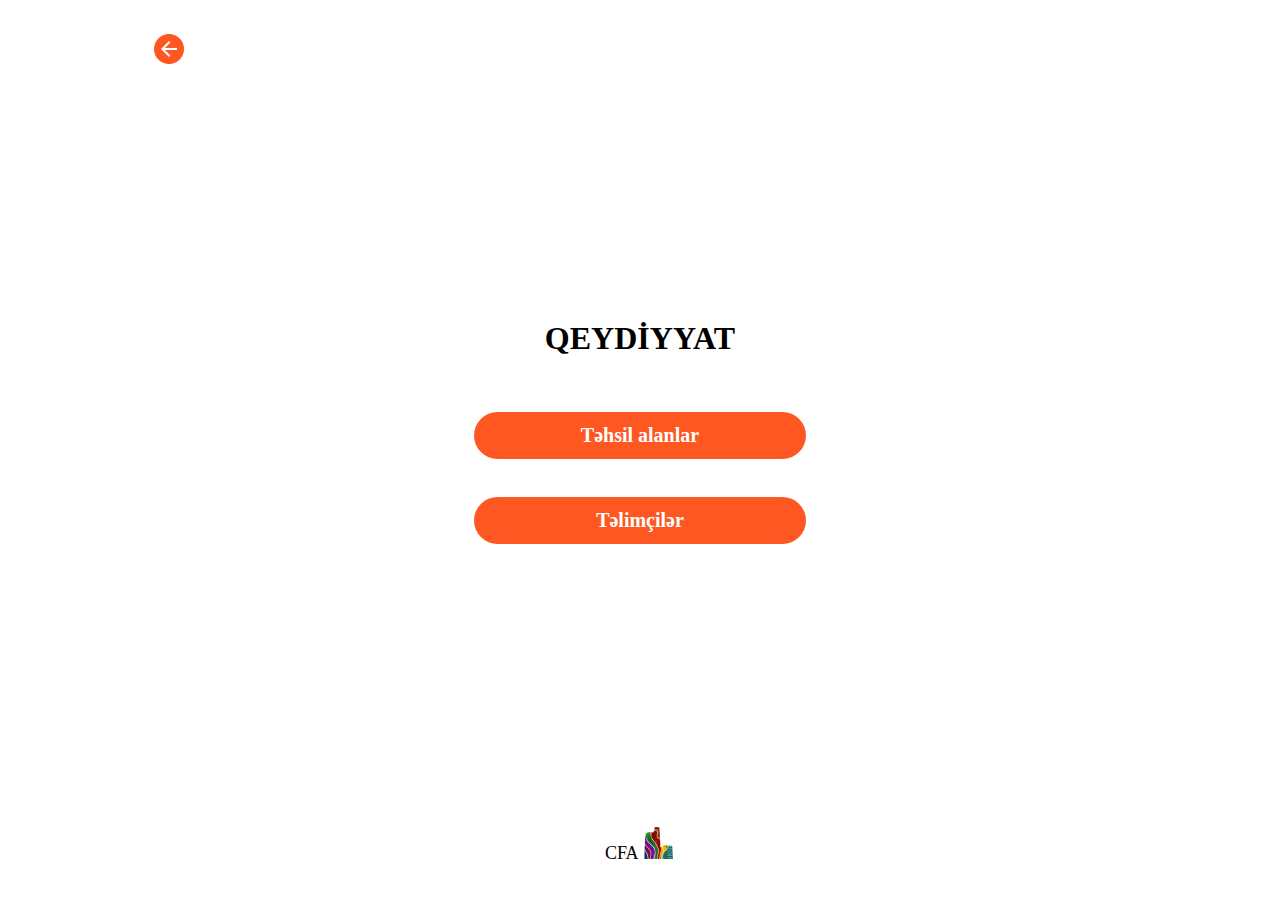
<file: registration.html>
<!DOCTYPE html>
<html lang="en">

<head>
    <meta charset="UTF-8">
    <meta http-equiv="X-UA-Compatible" content="IE=edge">
    <meta name="viewport" content="width=4, initial-scale=1.0">
    <title>CFA | Course Future Azerbaijan</title>
    <link rel="stylesheet" href="./style.css">
</head>

<body>
    <div id="registration">
        <div class="container">
            <div class="registration-header">
                <a href="./index.html"><img src="./img/left-icon.jpg" alt=""></a>
            </div>
            <div class="registration-body">
                <h3>QEYDİYYAT</h3>
                <button class="orange-btn " type="button">
                    <a href="./registration_for_students.html">Təhsil alanlar </a>
                </button>
                <button class="orange-btn " type="button">
                    <a href="./registration_for_trainers.html">Təlimçilər</a>
                </button>
            </div>
            <div class="registration-footer">
                <a href="./index.html">
                    CFA
                    <img src="./img/CFA.jpg" alt="">
                </a>
            </div>
        </div>
    </div>
</body>

</html>
</file>
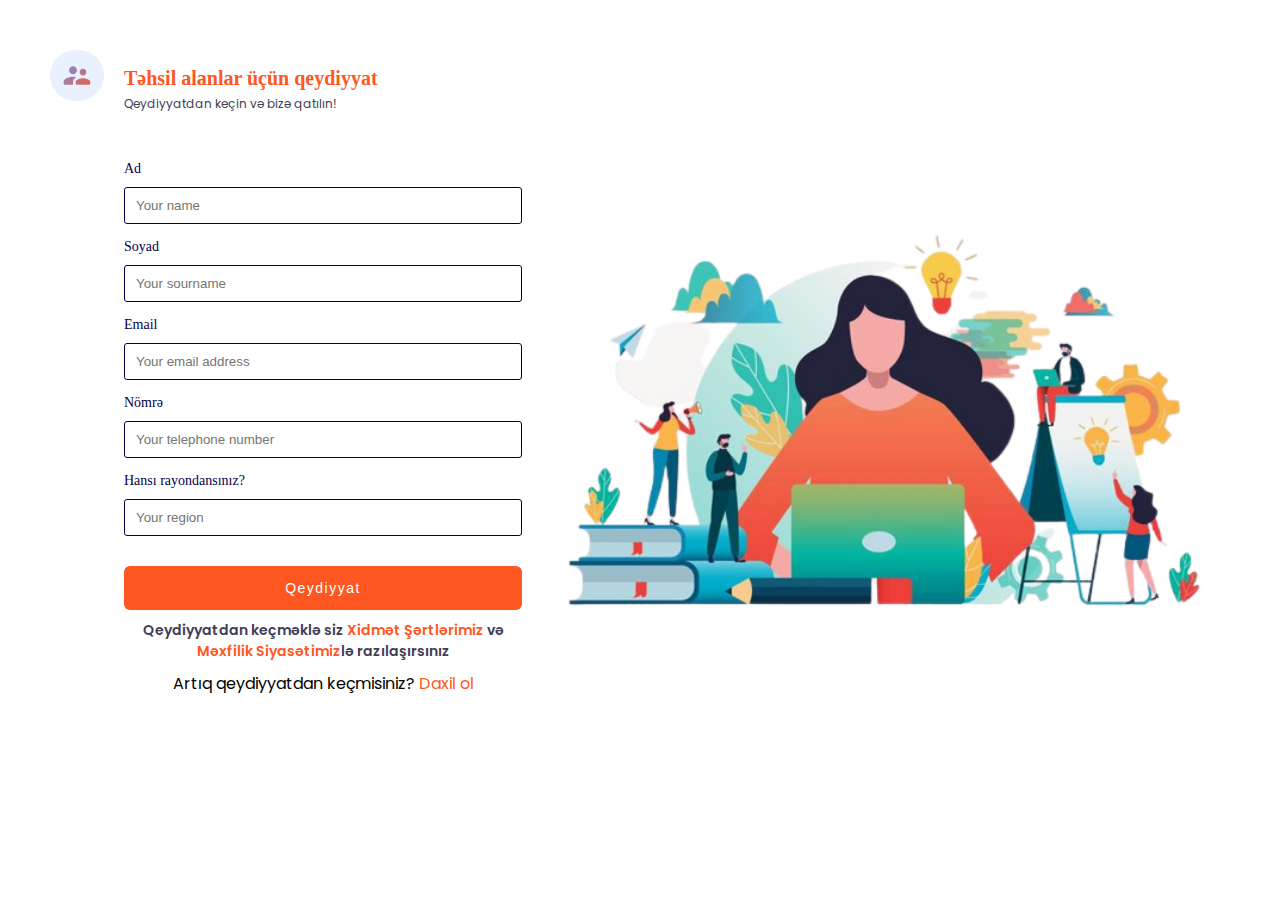
<file: registration_for_students.html>
<!DOCTYPE html>
<html lang="en">

<head>
    <meta charset="UTF-8">
    <meta http-equiv="X-UA-Compatible" content="IE=edge">
    <meta name="viewport" content="width=device-width, initial-scale=1.0">
    <title>Qeydiyyat</title>
    <link rel="stylesheet" href="./style.css">
</head>

<body>
    <div id="sign_up">
        <div class="left">
            <img src="./img/Auto Layout Horizontal.svg" class="registration-icon" alt="">
            <div>
                <p class="sign_up-title">
                    Təhsil alanlar üçün qeydiyyat
                </p>
                <p class="sub_title">
                    Qeydiyyatdan keçin və bizə qatılın!
                </p>
                <form class="sign_up-form">
                    <div>
                        <label for="name">Ad</label>
                        <input type="text" name="name" id="name" placeholder="Your name">
                    </div>
                    <div>
                        <label for="surname">Soyad</label>
                        <input type="text" name="surname" id="surname" placeholder="Your sourname">
                    </div>
                    <div>
                        <label for="email">Email</label>
                        <input type="email" id="email" name="email" placeholder="Your email address">
                    </div>
                    <div>
                        <label for="phone">Nömrə</label>
                        <input type="phone" id="phone" name="phone" placeholder="Your telephone number">
                    </div>
                    <div>
                        <label for="region">Hansı rayondansınız?</label>
                        <input type="text" id="region" name="region" placeholder="Your region">
                    </div>
                    <button type="button" class="orange-btn btn">
                        Qeydiyyat
                    </button>
                </form>
                <p class="info">
                    Qeydiyyatdan keçməklə siz <span>Xidmət Şərtlərimiz</span> və <span>Məxfilik Siyasətimiz</span>lə razılaşırsınız
                </p>
                <div>
                    Artıq qeydiyyatdan keçmisiniz? <a href="#">Daxil ol</a>
                </div>
            </div>
        </div>
        <div class="right">
            <img src="./img/people-creating-ideas-to-success-flat-design-removebg-preview 1.png" alt="">
        </div>
    </div>
</body>

</html>
</file>
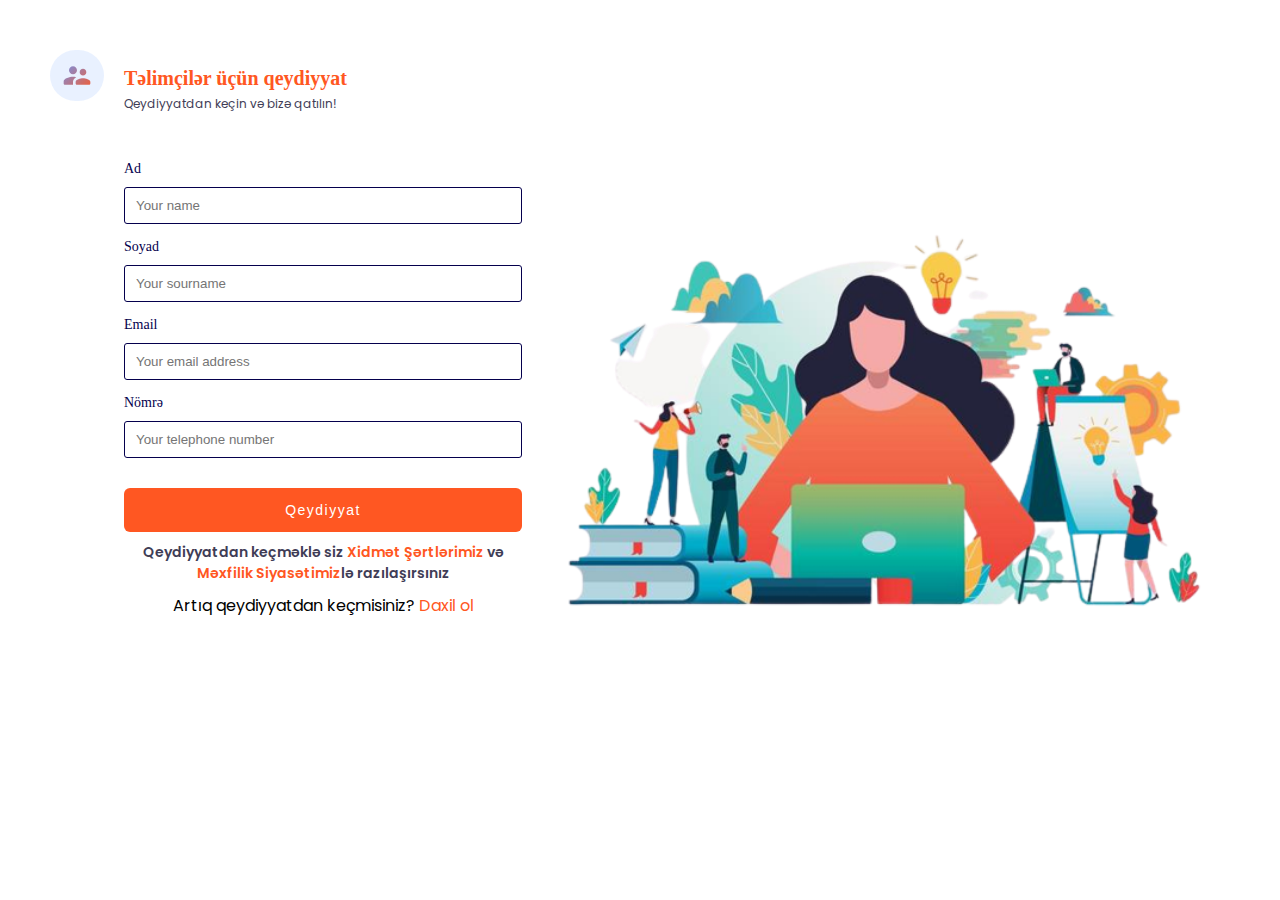
<file: registration_for_trainers.html>
<!DOCTYPE html>
<html lang="en">

<head>
    <meta charset="UTF-8">
    <meta http-equiv="X-UA-Compatible" content="IE=edge">
    <meta name="viewport" content="width=device-width, initial-scale=1.0">
    <title>Qeydiyyat</title>
    <link rel="stylesheet" href="./style.css">
</head>

<body>
    <div id="sign_up">
        <div class="left">
            <img src="./img/Auto Layout Horizontal.svg" class="registration-icon" alt="">
            <div>
                <p class="sign_up-title">
                    Təlimçilər üçün qeydiyyat
                </p>
                <p class="sub_title">
                    Qeydiyyatdan keçin və bizə qatılın!
                </p>
                <form class="sign_up-form">
                    <div>
                        <label for="name">Ad</label>
                        <input type="text" name="name" id="name" placeholder="Your name">
                    </div>
                    <div>
                        <label for="surname">Soyad</label>
                        <input type="text" name="surname" id="surname" placeholder="Your sourname">
                    </div>
                    <div>
                        <label for="email">Email</label>
                        <input type="email" id="email" name="email" placeholder="Your email address">
                    </div>
                    <div>
                        <label for="phone">Nömrə</label>
                        <input type="phone" id="phone" name="phone" placeholder="Your telephone number">
                    </div>
                    <button type="button" class="orange-btn btn">
                        Qeydiyyat
                    </button>
                </form>
                <p class="info">
                    Qeydiyyatdan keçməklə siz <span>Xidmət Şərtlərimiz</span> və <span>Məxfilik Siyasətimiz</span>lə razılaşırsınız
                </p>
                <div>
                    Artıq qeydiyyatdan keçmisiniz? <a href="#">Daxil ol</a>
                </div>
            </div>
        </div>
        <div class="right">
            <img src="./img/people-creating-ideas-to-success-flat-design-removebg-preview 1.png" alt="">
        </div>
    </div>
</body>

</html>
</file>
<file: style.css>
@import url('https://fonts.googleapis.com/css2?family=Poppins:wght@300;400;500;600;700&display=swap');
                *,
                 ::after,
                 ::before {
                    margin: 0;
                    padding: 0;
                    box-sizing: border-box;
                }
                
                 :root {
                    --text-color: rgba(4, 0, 77, 1);
                    --orange: rgba(255, 87, 34, 1);
                }
                
                 ::selection {
                    color: #FFF;
                    background: var(--orange);
                }
                
                body {
                    font-family: 'Poppins', sans-serif;
                    line-height: 1.5;
                }
                
                ul {
                    list-style: none;
                }
                
                .w-100 {
                    width: 100%;
                }
                
                .container {
                    width: 100%;
                    margin: 0 auto;
                }
                
                @media (min-width: 768px) {
                    .container {
                        padding-right: 12%;
                        padding-left: 12%;
                    }
                }
                
                @media (max-width: 769px) {
                    .container {
                        padding-right: 5%;
                        padding-left: 5%;
                    }
                }
                
                .text-orange {
                    color: var(--orange) !important;
                }
                /* header */
                
                header {
                    background-color: #F7E4AA;
                    padding-top: 70px;
                    padding-bottom: 70px;
                }
                
                @media (min-width: 992px) {
                    header {
                        padding-left: 150px;
                        padding-right: 150px;
                    }
                }
                
                .header-inner {
                    display: flex;
                    align-items: center;
                }
                
                @media (max-width: 768px) {
                    .header-inner {
                        flex-direction: column-reverse;
                        text-align: center;
                    }
                }
                
                .header-title {
                    color: #383E56;
                    font-weight: 500;
                }
                
                @media (min-width: 1400px) {
                    .header-title {
                        font-size: 80px;
                    }
                }
                
                @media (min-width: 1200px) and (max-width: 1401px) {
                    .header-title {
                        font-size: 40px;
                    }
                }
                
                @media (max-width: 992px) {
                    .header-title {
                        font-size: 20px;
                    }
                }
                
                .header-title span {
                    color: var(--orange);
                }
                
                .header-info {
                    color: #01001A;
                    font-size: 16px;
                    letter-spacing: 1.5px;
                    padding: 40px 0;
                }
                
                .header-inner .buttons {
                    justify-content: flex-start !important;
                    gap: 20px;
                }
                
                .header-inner .buttons .btn {
                    width: 160px;
                    height: 54.59px;
                }
                
                @media (min-width: 1200px) and (max-width: 1401px) {
                    .header-inner .buttons .btn {
                        width: 140px;
                    }
                }
                
                @media (min-width: 768px) and (max-width: 992px) {
                    .header-inner .buttons .btn {
                        width: 120px;
                    }
                }
                
                @media (min-width: 400px) and (max-width: 768px) {
                    .header-inner .buttons {
                        justify-content: center !important;
                    }
                }
                
                @media (max-width: 401px) {
                    .header-inner .buttons {
                        flex-direction: column;
                        align-items: center;
                    }
                }
                
                .outline-orange-btn a {
                    color: var(--orange);
                }
                
                .outline-orange-btn:hover a {
                    color: #fff;
                }
                
                .header-img img {
                    width: 100%;
                    height: 100%;
                    object-fit: cover;
                }
                
                @media (min-width:400px) and (max-width: 768px) {
                    .header-img {
                        width: 400px;
                    }
                    .header-img img {
                        width: 80%;
                        height: 80%;
                    }
                }
                
                @media (max-width: 769px) {
                    .header-img {
                        width: 100%;
                    }
                    .header-img img {
                        width: 60%;
                        height: 60%;
                    }
                }
                /* navbar */
                
                .navbar-brand {
                    text-decoration: none;
                    display: flex;
                    align-items: center;
                    margin-top: 10px;
                }
                
                .navbar-brand img {
                    width: 64px;
                    height: 70px;
                    object-fit: cover;
                }
                
                .brand-title {
                    color: var(--text-color);
                    font-weight: 500;
                    font-size: 20px;
                    padding-top: 20px;
                    margin-left: 20px;
                }
                
                .navbar-nav {
                    display: flex;
                }
                
                .nav-link {
                    display: inline-block;
                    text-decoration: none;
                    color: var(--text-color);
                    color: var(--text-color);
                    font-weight: 400;
                    font-size: 16px;
                    -webkit-transition: all 1s 0s ease;
                    -moz-transition: all 1s 0s ease;
                    -o-transition: all 1s 0s ease;
                    transition: all 1s 0s ease;
                }
                
                .nav-item {
                    position: relative;
                    display: flex;
                    justify-content: center;
                }
                
                .nav-item::before {
                    content: "";
                    display: inline-block;
                    position: absolute;
                    height: 4px;
                    width: 50%;
                }
                
                .nav-item::after {
                    content: "";
                    display: inline-block;
                    position: absolute;
                    height: 8px;
                    width: 8px;
                    border-radius: 50%;
                    align-self: end;
                }
                
                .nav-item:hover::before,
                .nav-item:focus::before,
                .nav-item:hover::after,
                .nav-item:focus::after {
                    background-color: var(--orange);
                    -webkit-transition: all 1s 0s ease;
                    -moz-transition: all 1s 0s ease;
                    -o-transition: all 1s 0s ease;
                    transition: all 1s 0s ease;
                }
                
                .nav-inner {
                    display: flex;
                    /* align-items: center; */
                    justify-content: space-between;
                }
                
                .navbar-toggler {
                    display: none;
                }
                
                @media (min-width: 1400px) {
                    .nav-link:not(.qeydiyyat) {
                        padding: 25px 24px;
                    }
                    .qeydiyyat {
                        padding: 15px 24px;
                        align-self: center;
                    }
                }
                
                @media (max-width: 1400px) {
                    .nav-link {
                        padding: 25px 12px;
                        font-size: 12px;
                    }
                    .qeydiyyat {
                        padding: 15px 24px;
                        align-self: center;
                    }
                }
                
                @media (max-width: 992px) {
                    .navbar-toggler {
                        display: inline-block;
                        background-color: transparent;
                        border: none;
                        font-size: 22px;
                        cursor: pointer;
                    }
                    .navbar-nav {
                        display: none;
                    }
                    .navbar-nav.show {
                        display: flex;
                    }
                    .navbar-header {
                        width: 100%;
                        display: flex;
                        align-items: center;
                        justify-content: space-between;
                    }
                    .nav-inner {
                        flex-direction: column;
                    }
                    .navbar-nav {
                        flex-direction: column;
                        width: 100%;
                        padding-top: 10px;
                    }
                    .nav-item {
                        width: 100%;
                        display: inline-block;
                    }
                    .nav-link {
                        padding-left: 0;
                        font-size: 14px;
                    }
                    .nav-item:hover::before,
                    .nav-item:focus::before,
                    .nav-item:hover::after,
                    .nav-item:focus::after {
                        background-color: #fff;
                    }
                }
                
                .title {
                    color: #04004D;
                }
                
                @media (min-width: 1200px) {
                    .title {
                        font-size: 32px;
                    }
                }
                
                @media (min-width: 768px) {
                    .title {
                        font-size: 24px;
                    }
                }
                
                @media (max-width: 769px) {
                    .title {
                        font-size: 16px;
                    }
                }
                
                .sub-title {
                    font-size: 14px;
                    color: #848199;
                    padding: 20px 0;
                }
                
                .subscription {
                    text-align: center;
                    font-family: 'Poppins', sans-serif;
                }
                
                .buttons {
                    display: flex;
                    justify-content: center;
                }
                
                .btn {
                    width: 110px;
                    height: 44px;
                    border-radius: 6px;
                    font-size: 14px;
                    background: none;
                }
                
                .btn a {
                    text-decoration: none;
                }
                
                .orange-btn {
                    background-color: var(--orange);
                    border: none;
                }
                
                .orange-btn a {
                    color: #fff;
                }
                
                .subscription .orange-btn {
                    transform: translateX(7px);
                }
                
                .outline-secondary-btn {
                    border: 1px solid #E1E1E1;
                    color: #808080;
                }
                
                .outline-secondary-btn a {
                    color: #808080;
                }
                
                section {
                    margin-top: 100px;
                    margin-bottom: 100px;
                }
                /* card */
                
                #aylıq {
                    width: 100%;
                    display: flex;
                    flex-wrap: wrap;
                    justify-content: center;
                    gap: 40px;
                    margin-top: 100px;
                }
                
                #aylıq .card {
                    display: flex;
                    flex-direction: column;
                    align-items: flex-start;
                    justify-content: space-between;
                    text-align: left;
                    border: 1px solid var(--orange);
                    border-radius: 6px;
                    padding: 40px;
                }
                
                @media screen and (min-width: 1200px) {
                    #aylıq .card {
                        width: 30%;
                    }
                }
                
                @media (min-width: 768px) and (max-width: 1201px) {
                    #aylıq .card {
                        width: 40%;
                    }
                }
                
                .number {
                    font-size: 32px;
                    color: #1F1F1F;
                }
                
                #aylıq .card-header {
                    display: flex;
                    align-items: center;
                    gap: 10px;
                }
                
                #aylıq .card-header p {
                    font-size: 16px;
                    color: #525252;
                }
                
                #aylıq .card-title {
                    font-size: 18px;
                    color: #3D3D3D;
                    padding: 10px 0;
                }
                
                .text {
                    font-size: 14px;
                    color: #808080;
                }
                
                #aylıq .card-body ul:not(li ul) {
                    padding-top: 20px;
                }
                
                #aylıq .card-body ul li {
                    padding: 10px 0;
                }
                
                #aylıq .card-body ul li ul li {
                    /* margin-left: 10px; */
                    padding-top: 20px;
                }
                
                #aylıq .card-body ul li ul li input[type="checkbox"] {
                    background-color: rgba(0, 0, 0, 10%);
                    border-color: rgba(0, 0, 0, 10%);
                }
                
                #aylıq .card-body ul li ul li input[type="checkbox"]~label {
                    color: #848199;
                    text-decoration: line-through;
                }
                
                #aylıq .card-body ul li ul li input[type="checkbox"]:after {
                    color: rgba(0, 0, 0, 20%);
                }
                
                .check {
                    display: flex;
                    align-items: center;
                    gap: 10px;
                }
                
                #aylıq input[type="checkbox"] {
                    appearance: none;
                    -webkit-appearance: none;
                    width: 20px;
                    height: 20px;
                    border-radius: 50% !important;
                    display: flex;
                    justify-content: center;
                    align-items: center;
                    border: 1px solid rgba(255, 87, 34, 20%);
                    background-color: rgba(255, 87, 34, 20%);
                }
                
                #aylıq input[type="checkbox"]:after {
                    font-family: "Font Awesome 5 free";
                    content: "\f00c";
                    font-weight: 900;
                    font-size: 14px;
                    color: var(--orange);
                }
                
                #aylıq input[type="checkbox"]~label {
                    color: var(--orange);
                }
                
                #aylıq .card-footer {
                    align-self: center;
                    margin-top: 50px;
                }
                
                .outline-orange-btn {
                    border: 1px solid var(--orange);
                    color: var(--orange);
                    width: 202px;
                }
                
                .outline-orange-btn:hover {
                    color: #fff;
                    background-color: var(--orange);
                }
                
                .card-center {
                    background-color: var(--orange);
                    margin-top: -70px;
                    padding-top: 50px;
                }
                
                @media screen and (max-width: 1201px) {
                    .card-center {
                        margin-top: 0;
                    }
                }
                
                .card-center .number,
                .card-center .card-header p,
                .card-center .card-title,
                .card-center .text,
                .card-center label,
                .card-center input[type="checkbox"]:after {
                    color: #fff !important;
                }
                
                .card-center input[type="checkbox"] {
                    background-color: #ff572233;
                }
                
                .card-center .outline-orange-btn {
                    background-color: #fff;
                    margin-bottom: 40px;
                }
                
                .card-center .outline-orange-btn:hover {
                    color: var(--orange);
                }
                /* slide  */
                
                .slide .sub-title {
                    margin-bottom: 50px;
                }
                
                .item {
                    border: 1px solid rgba(0, 0, 0, 12%);
                    text-align: center;
                    padding: 20px;
                    border-radius: 8px;
                }
                
                .item-title {
                    color: #3D3D3D;
                    font-weight: 600;
                    font-size: 16px;
                }
                
                .item-sub-title {
                    color: #A1A1A1;
                    font-size: 13px;
                }
                
                .item-star i {
                    color: #FEA250;
                    font-size: 15px;
                }
                
                .item-star {
                    padding: 10px 0;
                }
                
                .item-text {
                    font-size: 14px;
                    color: #4D4D4D;
                }
                /* top courses section*/
                
                .courses-inner-header {
                    display: flex;
                    justify-content: space-between;
                    align-items: center;
                }
                
                @media (max-width: 1200px) {
                    .courses-inner-header {
                        flex-direction: column;
                        align-items: flex-start;
                        margin-bottom: 10px;
                    }
                }
                
                .fa-user-group {
                    color: var(--orange);
                    position: relative;
                }
                
                .fa-user-group::after {
                    content: "";
                    position: absolute;
                    width: 54px;
                    height: 54px;
                    border-radius: 50%;
                    background-color: rgba(41, 114, 254, 10%);
                    top: 50%;
                    left: 50%;
                    transform: translate(-50%, -50%);
                }
                
                .courses-inner-header .left {
                    display: flex;
                    align-items: center;
                    gap: 30px;
                }
                
                @media (max-width: 1200px) {
                    .courses-inner-header .left {
                        margin-left: 20px;
                    }
                }
                
                .courses-inner-header .orange-btn {
                    width: 138px;
                    font-size: 16px;
                }
                
                select[name*="filtr"] {
                    border: none;
                    outline: none;
                    font-size: 16px;
                }
                
                .courses {
                    padding-top: 20px;
                    display: flex;
                    flex-wrap: wrap;
                    justify-content: space-between;
                    align-items: center;
                    gap: 10px;
                }
                
                .courses .card {
                    border: 1px solid rgba(0, 0, 0, 10%);
                    border-radius: 8px;
                }
                
                @media (min-width: 1400px) {
                    .courses .card {
                        width: 31%;
                    }
                }
                
                @media (max-width: 1401px) {
                    .courses {
                        justify-content: center;
                    }
                }
                
                .courses .card-header {
                    height: 175px;
                }
                
                .courses .card-header img {
                    width: 100%;
                    height: 100%;
                    background-color: rgba(0, 0, 0, 20%);
                    position: relative;
                    border-top-left-radius: 8px;
                    border-top-right-radius: 8px;
                }
                
                .courses .card-header img::after {
                    font-family: "Font Awesome 5 free";
                    content: "\f004";
                    font-size: 18px;
                    color: #666666;
                    position: absolute;
                    left: 0;
                    top: 0;
                    margin: 20px;
                    background-color: #fff;
                    border-radius: 50%;
                    width: 38px;
                    height: 38px;
                    display: flex;
                    justify-content: center;
                    align-items: center;
                }
                
                .courses .card-body {
                    padding: 20px 20px 0 20px;
                }
                
                .courses .card-footer {
                    padding: 10px 20px 20px 20px;
                    display: flex;
                    justify-content: space-between;
                    align-items: center;
                }
                
                @media (max-width: 1400px) {
                    .courses .card-footer .btn {
                        margin-left: 20px;
                    }
                }
                
                .courses .card-top {
                    display: flex;
                    justify-content: space-between;
                    align-items: center;
                    margin-bottom: 20px;
                }
                
                .card-top-star i {
                    color: #FEA250;
                }
                
                .card-top-star span {
                    font-size: 14px;
                    color: #4D4D4D;
                }
                
                .fa-hotjar {
                    color: #fff;
                    position: relative;
                    font-size: 14px;
                }
                
                .fa-hotjar::after {
                    content: "";
                    position: absolute;
                    background-color: var(--orange);
                    width: 24px;
                    height: 24px;
                    top: 50%;
                    left: 50%;
                    transform: translate(-50%, -50%);
                    z-index: -1;
                    border-radius: 50%;
                }
                
                .courses .card-title {
                    font-size: 18px;
                    color: #262626;
                    font-weight: 700;
                    margin-bottom: 30px;
                }
                
                .card-footer .info {
                    color: #4D4D4D;
                }
                
                .btn-red {
                    color: #FF5722;
                    background-color: rgba(255, 87, 3, 16%);
                    border: none;
                    font-size: 14px;
                    font-weight: 600;
                }
                /* derslikler section */
                
                .derslikler {
                    text-align: center;
                }
                
                .derslikler .text {
                    color: #fff;
                    margin-bottom: 40px;
                }
                
                .derslikler-inner {
                    background-color: var(--text-color);
                    padding: 100px;
                    margin-top: 50px;
                }
                
                .derslikler .btn {
                    width: 129px;
                    height: 46px;
                }
                /* navigation section */
                
                .navigation {
                    text-align: center;
                }
                
                .navigation-img {
                    margin-top: 40px;
                    position: relative;
                    width: 974px;
                    height: 660px;
                    margin-left: auto;
                    margin-right: auto;
                    margin-top: 102px;
                    margin-bottom: 55px;
                }
                
                .navigation-img img {
                    width: 100%;
                    height: 100%;
                }
                
                .map-places {
                    width: 29.15px;
                    height: 29.16px;
                    border: 2px solid var(--orange);
                    position: absolute;
                    border-radius: 50%;
                    box-shadow: 0px 10.0085px 10.0085px rgba(135, 135, 135, 0.14);
                }
                
                .map-places span {
                    width: 12.78px;
                    height: 12.78px;
                    background-color: var(--orange);
                    position: absolute;
                    border-radius: 50%;
                    text-align: center;
                    top: 6px;
                    left: 6px;
                }
                
                .place-1 {
                    transform: translate(-680px, 30px);
                }
                
                .place-2 {
                    transform: translate(-380px, 60px);
                }
                
                .place-3 {
                    transform: translate(-370px, 140px);
                }
                
                .place-4 {
                    transform: translate(-145px, 295px);
                }
                
                .place-5 {
                    transform: translate(-265px, 285px);
                }
                
                .place-6 {
                    transform: translate(-410px, 240px);
                }
                
                .place-7 {
                    transform: translate(-590px, 150px);
                }
                
                .place-8 {
                    transform: translate(-750px, 205px);
                }
                
                .place-9 {
                    transform: translate(-695px, 270px);
                }
                
                .place-10 {
                    transform: translate(-560px, 270px);
                }
                
                .place-11 {
                    transform: translate(-480px, 340px);
                }
                
                .place-12 {
                    transform: translate(-380px, 380px);
                }
                
                .place-13 {
                    transform: translate(-389px, 555px);
                }
                
                .place-14 {
                    transform: translate(-610px, 430px);
                }
                
                .place-15 {
                    transform: translate(-820px, 480px);
                }
                
                @media (min-width: 580px) and (max-width: 974px) {
                    .navigation-img {
                        width: 574px;
                        height: 360px;
                    }
                    .map-places {
                        width: 19.15px;
                        height: 19.16px;
                    }
                    .map-places span {
                        width: 7.78px;
                        height: 7.78px;
                        top: 3.5px;
                        left: 3.5px;
                    }
                    .place-1 {
                        transform: translate(-400px, 20px);
                    }
                    .place-2 {
                        transform: translate(-230px, 40px);
                    }
                    .place-3 {
                        transform: translate(-220px, 75px);
                    }
                    .place-4 {
                        transform: translate(-86px, 162px);
                    }
                    .place-5 {
                        transform: translate(-156px, 151px);
                    }
                    .place-6 {
                        transform: translate(-241px, 127px);
                    }
                    .place-7 {
                        transform: translate(-353px, 80px);
                    }
                    .place-8 {
                        transform: translate(-446px, 109px);
                    }
                    .place-9 {
                        transform: translate(-411px, 142px);
                    }
                    .place-10 {
                        transform: translate(-479px, 265px);
                    }
                    .place-11 {
                        transform: translate(-329px, 146px);
                    }
                    .place-12 {
                        transform: translate(-288px, 196px);
                    }
                    .place-13 {
                        transform: translate(-231px, 302px);
                    }
                    .place-14 {
                        transform: translate(-361px, 236px);
                    }
                    .place-15 {
                        transform: translate(-235px, 211px);
                    }
                }
                
                @media (min-width: 320px) and (max-width:581px) {
                    .navigation-img {
                        width: 300px;
                        height: 200px;
                    }
                    .map-places {
                        width: 14.15px;
                        height: 14.16px;
                    }
                    .map-places span {
                        width: 5.78px;
                        height: 5.78px;
                        top: 2px;
                        left: 2px;
                    }
                    .place-1 {
                        transform: translate(-208px, 6px);
                    }
                    .place-2 {
                        transform: translate(-119px, 13px);
                    }
                    .place-3 {
                        transform: translate(-114px, 38px);
                    }
                    .place-4 {
                        transform: translate(-52px, 88px);
                    }
                    .place-5 {
                        transform: translate(-86px, 86px);
                    }
                    .place-6 {
                        transform: translate(-181px, 41px);
                    }
                    .place-7 {
                        transform: translate(-124px, 65px);
                    }
                    .place-8 {
                        transform: translate(-236px, 59px);
                    }
                    .place-9 {
                        transform: translate(-218px, 73px);
                    }
                    .place-10 {
                        transform: translate(-174px, 77px);
                    }
                    .place-11 {
                        transform: translate(-255px, 143px);
                    }
                    .place-12 {
                        transform: translate(-188px, 125px);
                    }
                    .place-13 {
                        transform: translate(-147px, 101px);
                    }
                    .place-14 {
                        transform: translate(-120px, 116px);
                    }
                    .place-15 {
                        transform: translate(-122px, 167px);
                    }
                }
                
                @media (max-width: 321px) {
                    .navigation-img {
                        width: 100%;
                        height: 100%;
                    }
                    .map-places {
                        display: none;
                    }
                }
                /* footer */
                
                footer {
                    background-color: #F7E4AA;
                    padding-top: 20px;
                }
                
                .links-logo {
                    display: flex;
                    align-items: center;
                    gap: 20px;
                }
                
                .links-logo .img {
                    width: 47px;
                    height: 58px;
                }
                
                .links-logo span {
                    font-size: 20px;
                    font-weight: 600;
                }
                
                .links-logo img {
                    width: 100%;
                    height: 100%;
                }
                
                .links {
                    display: flex;
                    flex-direction: column;
                    gap: 20px;
                    width: 33%;
                }
                
                .mail {
                    display: flex;
                    align-items: center;
                    gap: 15px;
                }
                
                .mail a {
                    text-decoration: none;
                    color: #666666;
                    font-size: 14px;
                }
                
                .links i {
                    color: #4D4D4D;
                    font-size: 14px;
                }
                
                .social-links {
                    display: flex;
                    gap: 40px;
                    padding-left: 20px;
                }
                
                .link-text {
                    font-size: 14px;
                }
                
                .social-links i {
                    font-size: 14px;
                    color: #fff;
                    position: relative;
                    z-index: 5;
                }
                
                .social-links i::after {
                    content: "";
                    position: absolute;
                    background-color: #4D4D4D;
                    width: 24px;
                    height: 24px;
                    border-radius: 50%;
                    top: 50%;
                    left: 50%;
                    transform: translate(-50%, -50%);
                    z-index: -1;
                }
                
                .footer-body {
                    margin-bottom: 80px;
                    display: flex;
                    flex-wrap: wrap;
                    justify-content: space-between;
                }
                
                .links-nav {
                    display: flex;
                    justify-content: space-between;
                }
                
                @media (min-width: 1200px) {
                    .links-nav {
                        width: 55%;
                    }
                }
                
                @media (min-width: 992px) and (max-width: 1201px) {
                    .links-nav {
                        width: 67%;
                    }
                }
                
                @media (min-width: 576px) and (max-width: 993px) {
                    .links-nav {
                        width: 100%;
                    }
                    .links {
                        width: 100%;
                        margin-bottom: 30px;
                    }
                    hr {
                        display: none;
                    }
                }
                
                @media (max-width: 577px) {
                    .footer-body {
                        flex-direction: column;
                    }
                    .links {
                        width: 100%;
                        margin-bottom: 30px;
                    }
                    .links-nav {
                        flex-direction: column;
                    }
                    .footer-bottom {
                        flex-direction: column;
                    }
                    hr {
                        display: none;
                    }
                }
                
                .links-nav-title {
                    font-size: 16px;
                    font-weight: 600;
                    padding: 10px 0;
                }
                
                .links-nav ul li a {
                    display: inline-block;
                    text-decoration: none;
                    color: #666666;
                    font-size: 14px;
                }
                
                .links-nav ul li {
                    padding: 10px 0;
                }
                
                .footer-bottom {
                    display: flex;
                    align-items: center;
                    justify-content: space-between;
                    padding: 20px 0;
                }
                
                .footer-bottom p {
                    font-size: 14px;
                    color: #666666;
                }
                
                .footer-bottom p a {
                    text-decoration: none;
                }
                
                footer hr {
                    border: 0;
                    padding: 0.1px;
                    background-color: #000000;
                }
                /* chatbot */
                
                .show-btn {
                    position: fixed;
                    right: 30px;
                    bottom: 30px;
                    width: 90px;
                    height: 90px;
                    cursor: pointer;
                    border-radius: 30px;
                    text-align: center;
                    background: #EBE9E9;
                    color: var(--orange);
                    box-shadow: 0px 100px 80px rgba(0, 0, 0, 0.07), 0px 41.7776px 33.4221px rgba(0, 0, 0, 0.0503198), 0px 22.3363px 17.869px rgba(0, 0, 0, 0.0417275), 0px 12.5216px 10.0172px rgba(0, 0, 0, 0.035), 0px 6.6501px 5.32008px rgba(0, 0, 0, 0.0282725), 0px 2.76726px 2.21381px rgba(0, 0, 0, 0.0196802);
                    z-index: 1000;
                }
                
                .show-btn i {
                    margin: 15px 16px;
                    font-size: 60px;
                }
                
                .wrapper {
                    display: none;
                    width: 321px;
                    height: 487px;
                    background-color: #fff;
                    position: fixed;
                    right: 30px;
                    bottom: 30px;
                    z-index: 1000000;
                    padding: 20px;
                    border-radius: 10px;
                    box-shadow: 0px 100px 80px rgba(0, 0, 0, 0.07), 0px 41.7776px 33.4221px rgba(0, 0, 0, 0.0503198), 0px 22.3363px 17.869px rgba(0, 0, 0, 0.0417275), 0px 12.5216px 10.0172px rgba(0, 0, 0, 0.035), 0px 6.6501px 5.32008px rgba(0, 0, 0, 0.0282725), 0px 2.76726px 2.21381px rgba(0, 0, 0, 0.0196802);
                }
                
                .show-chatbot {
                    display: block;
                }
                
                .chatbot-header {
                    display: flex;
                    align-items: center;
                }
                
                .chatbot-header i {
                    width: 5%;
                    color: var(--orange);
                    position: relative;
                }
                
                .next {
                    cursor: pointer;
                }
                
                .chatbot-header i::after {
                    content: " ";
                    position: absolute;
                    background-color: rgba(254, 162, 80, 48%);
                    border-radius: 50%;
                    width: 30px;
                    height: 30px;
                    top: 50%;
                    left: 50%;
                    transform: translate(-50%, -50%);
                    z-index: -1;
                }
                
                .chatbot-header h5 {
                    width: 90%;
                    text-align: center;
                }
                
                .chatbot time {
                    text-align: center;
                    display: block;
                    padding: 20px 0;
                    font-size: 14px;
                }
                
                .client-message {
                    background-color: #E1E1E1;
                    font-size: 18px;
                    border-radius: 10px;
                    padding: 10px 15px;
                    margin: 10px 0;
                    max-width: 221px;
                    display: inline-block;
                }
                
                .client-users {
                    display: flex;
                    flex-direction: column;
                    align-items: flex-end;
                }
                
                .client-users time {
                    align-self: center;
                }
                
                .client-user {
                    font-size: 18px;
                    border-radius: 10px;
                    padding: 10px 15px;
                    margin: 10px 0;
                    max-width: 221px;
                    display: inline-block;
                    color: #fff;
                    background-color: var(--orange);
                }
                
                .chatbot form {
                    position: relative;
                }
                
                .chatbot input::placeholder {
                    color: #A1A1A1;
                }
                
                .chatbot input {
                    padding: 20px 25px;
                    border: none;
                    outline: 0;
                    border-radius: 30px;
                    width: 100%;
                    display: flex;
                    border: 1px solid #848484;
                    margin: 10px 0;
                }
                
                .chatbot button[type="submit"] i {
                    color: #fff;
                    font-size: 20px;
                }
                
                .chatbot button[type="submit"] {
                    background-color: var(--orange);
                    border: none;
                    padding: 10px;
                    border-radius: 50%;
                    text-align: center;
                    vertical-align: middle;
                    position: absolute;
                    top: 7px;
                    right: 10px;
                }
                /* sign up */
                
                #sign_up {
                    display: flex;
                    height: 100vh;
                    width: 100%;
                    justify-content: space-between;
                    padding: 50px;
                    flex-wrap: wrap;
                }
                
                .registration-icon {
                    width: 54px;
                    height: 51px;
                    margin-right: 20px;
                }
                
                #sign_up .left {
                    display: flex;
                    flex: 40%;
                }
                
                #sign_up .right {
                    align-self: center;
                    flex: 60%;
                }
                
                @media screen and (max-width: 992px) {
                    #sign_up .left,
                    #sign_up .right {
                        flex: 100%;
                    }
                    .registration-icon {
                        width: 34px;
                        height: 31px;
                        margin-right: 10px;
                    }
                }
                
                #sign_up .right img {
                    width: 100%;
                    object-fit: cover;
                }
                
                .sign_up-title {
                    font-family: 'Open Sans';
                    font-style: normal;
                    font-weight: 700;
                    font-size: 20px;
                    line-height: 27px;
                    color: #FF5722;
                    margin: 5px 0;
                    text-align: left;
                }
                
                #sign_up .sub_title {
                    font-style: normal;
                    font-weight: 400;
                    font-size: 12px;
                    line-height: 14px;
                    color: #3F3D56;
                    text-align: left;
                }
                
                .sign_up-form {
                    margin-top: 50px;
                }
                
                .sign_up-form label {
                    display: block;
                    font-family: 'Open Sans';
                    font-style: normal;
                    font-weight: 400;
                    font-size: 14px;
                    line-height: 16px;
                    color: #04004D;
                    margin: 15px 0 10px 0;
                    text-align: left;
                }
                
                .sign_up-form input {
                    border: 1px solid #04004D;
                    border-radius: 3px;
                    padding: 10px 11px;
                    width: 100%;
                }
                
                .sign_up-form button {
                    width: 100%;
                    margin: 30px 0 10px 0;
                    color: #fff;
                    letter-spacing: 1.5px;
                }
                
                .left .info {
                    font-weight: 600;
                    font-size: 14px;
                    color: #3F3D56;
                    text-align: center;
                }
                
                .left .info span {
                    color: var(--orange);
                }
                
                .left div:last-child {
                    text-align: center;
                    margin: 10px 0;
                }
                
                .left div:last-child a {
                    color: var(--orange);
                    text-decoration: none;
                }
                /* registration */
                
                #registration .container {
                    width: 100%;
                    height: 100vh;
                    display: flex;
                    flex-direction: column;
                    justify-content: space-between;
                    align-items: center;
                }
                
                .registration-header {
                    margin-top: 34px;
                    align-self: flex-start;
                }
                
                .registration-header a {
                    cursor: pointer;
                }
                
                .registration-body {
                    display: flex;
                    flex-direction: column;
                }
                
                .registration-body h3 {
                    font-family: 'Open Sans';
                    font-style: normal;
                    font-weight: 700;
                    font-size: 32px;
                    line-height: 44px;
                    margin-bottom: 52px;
                    text-align: center;
                }
                
                .registration-body button {
                    text-align: center;
                    margin-bottom: 38px;
                    border-radius: 25px;
                }
                
                @media (max-width: 357px) {
                    .registration-body button {
                        width: 100% !important;
                    }
                }
                
                .registration-body button a {
                    padding: 12px 107px;
                    display: inline-block;
                    text-decoration: none;
                    font-family: 'Roboto';
                    font-style: normal;
                    font-weight: 700;
                    font-size: 20px;
                    cursor: pointer;
                }
                
                .registration-footer a {
                    font-family: 'Roboto';
                    font-style: normal;
                    font-weight: 400;
                    font-size: 18px;
                    text-decoration: none;
                    color: #000000;
                    margin-bottom: 33px;
                    display: inline-block
                }
                
                .registration-footer a img {
                    width: 33px;
                    height: 32px;
                }
</file>
